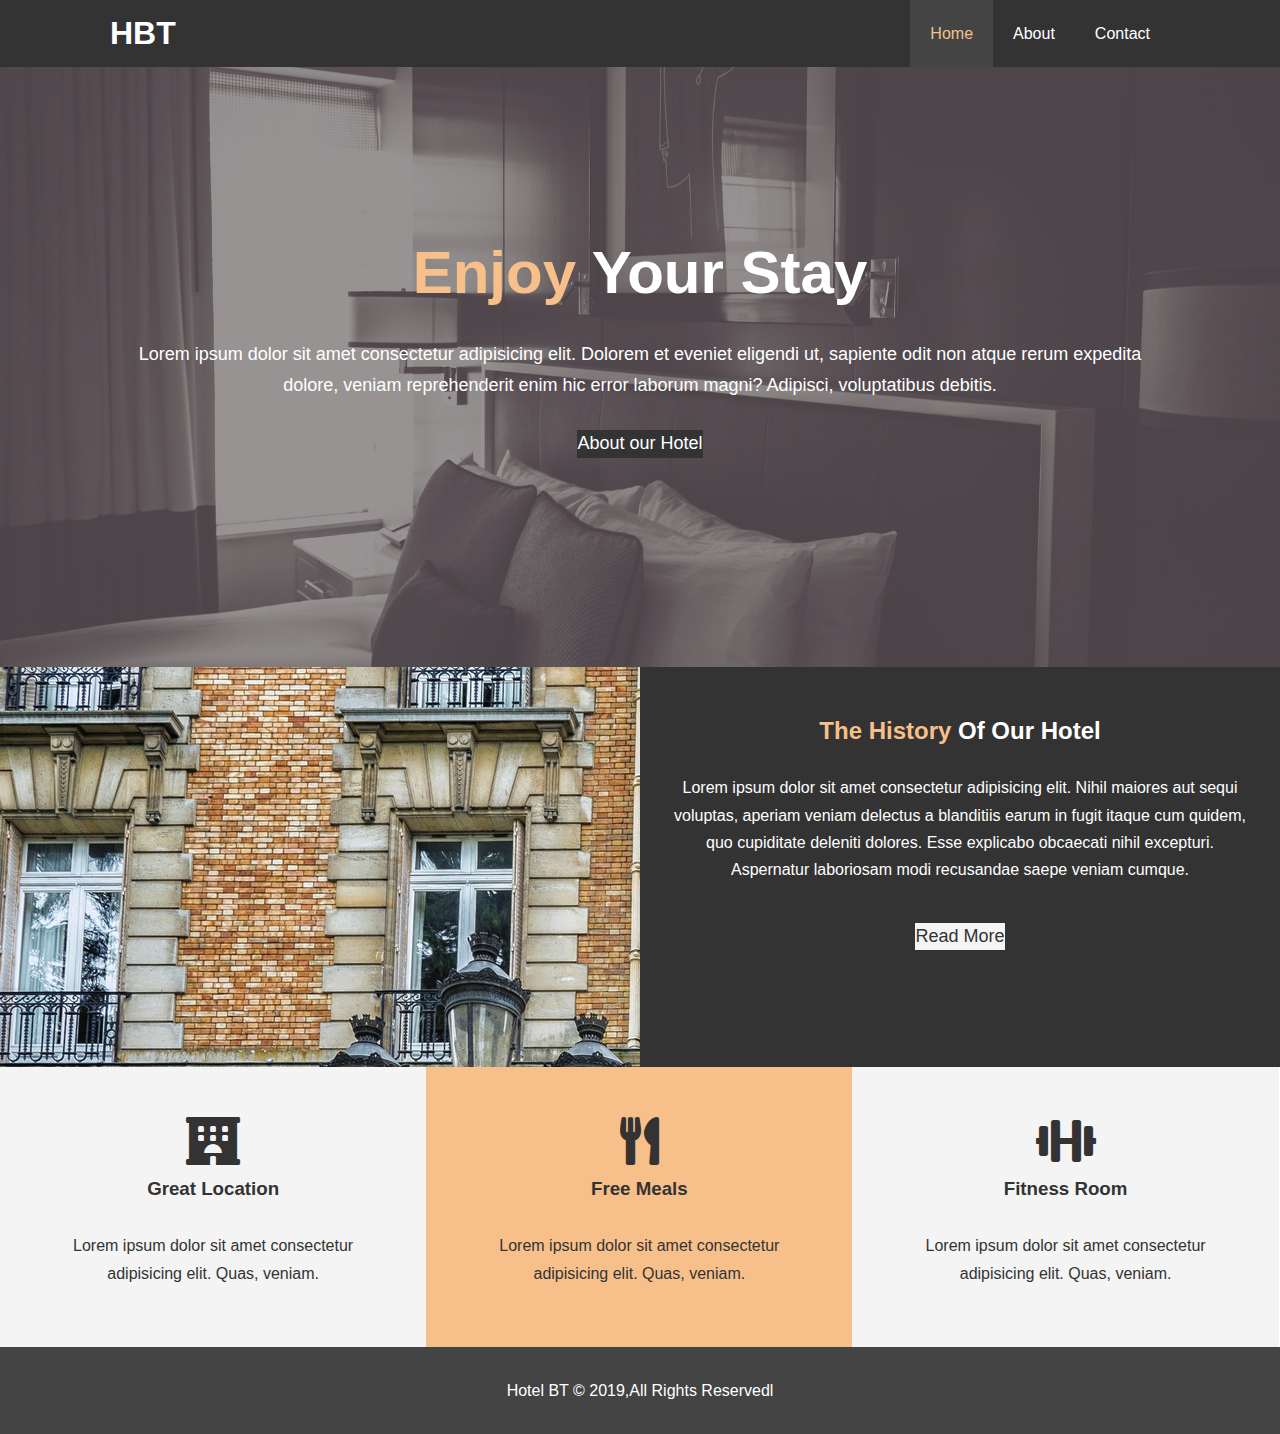
<file: index.html>
<!DOCTYPE html>
<html lang="en">
<head>
  <meta charset="UTF-8">
  <meta name="viewport" content="width=device-width, initial-scale=1.0">
  <meta http-equiv="X-UA-Compatible" content="ie=edge">
  <meta name="description" content="Welcome to the most extraordinary hotel in Boston Massachussets">
  <meta name="keywords" content="hotel,boston hotel,new england hotel">
  <link rel="stylesheet" href="/css/all.min.css">
  <link rel="stylesheet" href="css/style.css"> 
  <title>Hotel BT | Welcome</title>
</head>
<body>
  <header>
    <nav id="navbar">
      <div class="container">
      <h1 class="logo"><a href="index.html">HBT</a></h1>
      <ul>
        <li><a class="current" href="index.html">Home</a></li>
        <li><a href="about.html">About</a></li>
        <li><a href="contact.html">Contact</a></li>

      </ul>
      </div>
    </nav>

    <div id="showcase">
      <div class="container">
        <div id="showcase-content">
          <h1><span class="text-primary">Enjoy</span> Your Stay</h1>
          <p class="lead">Lorem ipsum dolor sit amet consectetur adipisicing elit. Dolorem et eveniet eligendi ut, sapiente odit non atque rerum expedita dolore, veniam reprehenderit enim hic error laborum magni? Adipisci, voluptatibus debitis.</p>
          <a class="btn" href="about.html">About our Hotel</a>
        </div>

      </div>
    </div>

  </header>

  <section id="home-info" class="bg-dark">
    <div class="info-img"></div>
    <div class="info-content">
      <h2><span class="text-primary">The History</span> Of Our Hotel</h2>
      <p>
        Lorem ipsum dolor sit amet consectetur adipisicing elit. Nihil maiores aut sequi voluptas, aperiam veniam delectus a blanditiis earum in fugit itaque cum quidem, quo cupiditate deleniti dolores. Esse explicabo obcaecati nihil excepturi. Aspernatur laboriosam modi recusandae saepe veniam cumque.

      </p>
      <a href="about.html" class="btn btn-light">Read More</a>
    </div>

  </section>

  <section id="features">
    <div class="box bg-light">
      <i class="fas fa-hotel fa-3x"></i>
      <h3>Great Location</h3>
      <p>Lorem ipsum dolor sit amet consectetur adipisicing elit. Quas, veniam.</p>

    </div>
    <div class="box bg-primary">
      <i class="fas fa-utensils fa-3x"></i>
      <h3>Free Meals</h3>
      <p>Lorem ipsum dolor sit amet consectetur adipisicing elit. Quas, veniam.</p>

    </div>
    <div class="box btn-light">
      <i class="fas fa-dumbbell fa-3x"></i>
      <h3>Fitness Room</h3>
      <p>Lorem ipsum dolor sit amet consectetur adipisicing elit. Quas, veniam.</p>

    </div>
  </section>

  <div class="clr"></div>

  <footer id="main-footer">
    <p>Hotel BT &copy; 2019,All Rights Reservedl</p>

  </footer>
  
</body>
</html>
</file>
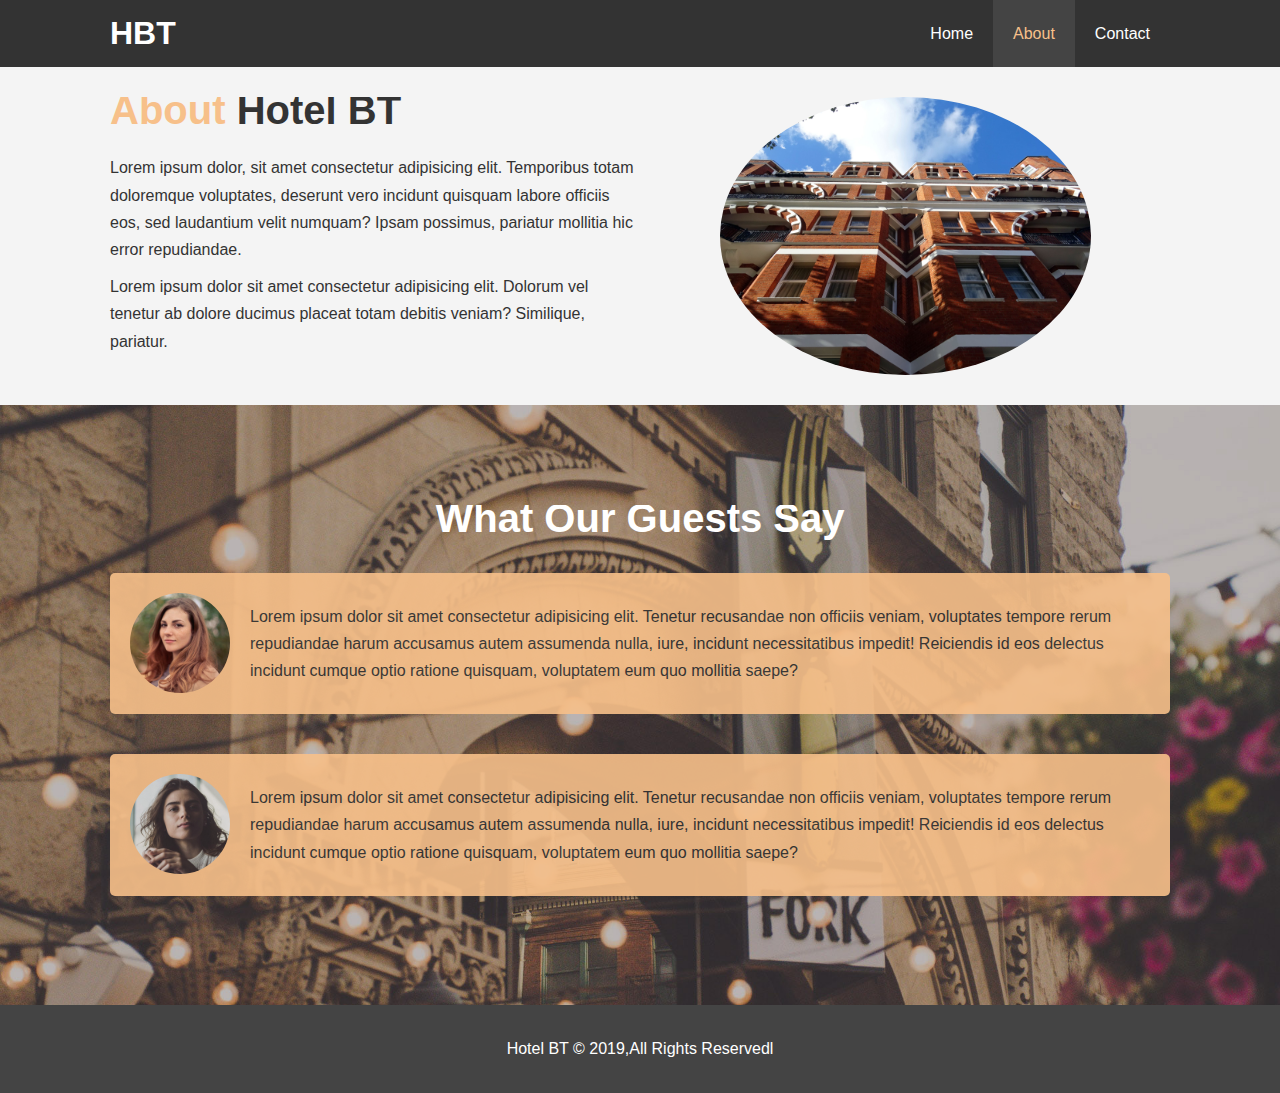
<file: about.html>
<!DOCTYPE html>
<html lang="en">
<head>
  <meta charset="UTF-8">
  <meta name="viewport" content="width=device-width, initial-scale=1.0">
  <meta http-equiv="X-UA-Compatible" content="ie=edge">
  <meta name="description" content="Welcome to the most extraordinary hotel in Boston Massachussets">
  <meta name="keywords" content="hotel,boston hotel,new england hotel">
  <link rel="stylesheet" href="css/style.css"> 
  <title>Hotel BT | About</title>
</head>
<body>
  <header>
    <nav id="navbar">
      <div class="container">
      <h1 class="logo"><a href="index.html">HBT</a></h1>
      <ul>
        <li><a href="index.html">Home</a></li>
        <li><a class="current" href="about.html">About</a></li>
        <li><a href="contact.html">Contact</a></li>

      </ul>
      </div>
    </nav>

    

  </header>

  <section id="about-info" class="bg-light py-3">
    <div class="container">
      <div class="info-left">
        <h1 class="l-heading"><span class="text-primary">About</span> Hotel BT</h1>
        <p>Lorem ipsum dolor, sit amet consectetur adipisicing elit. Temporibus totam doloremque voluptates, deserunt vero incidunt quisquam labore officiis eos, sed laudantium velit numquam? Ipsam possimus, pariatur mollitia hic error repudiandae.</p>
        <p>Lorem ipsum dolor sit amet consectetur adipisicing elit. Dolorum vel tenetur ab dolore ducimus placeat totam debitis veniam? Similique, pariatur.</p>


      </div>
      <div class="info-right">
        <img src="./img/photo-2.jpg" alt="hotel">
        

      </div>

    </div>

  </section>

  <div class="clr"></div>

  <section id="testimonials" class="py-3">
    <div class="container">
      <h2 class="l-heading">What Our Guests Say</h2>
      <div class="testimonial bg-primary">
        <img src="./img/person-1.jpg" alt="Samantha">
        <p>Lorem ipsum dolor sit amet consectetur adipisicing elit. Tenetur recusandae non officiis veniam, voluptates tempore rerum repudiandae harum accusamus autem assumenda nulla, iure, incidunt necessitatibus impedit! Reiciendis id eos delectus incidunt cumque optio ratione quisquam, voluptatem eum quo mollitia saepe?</p>

      </div>

      <div class="testimonial bg-primary">
        <img src="./img/person-2.jpg" alt="Jen">
        <p>Lorem ipsum dolor sit amet consectetur adipisicing elit. Tenetur recusandae non officiis veniam, voluptates tempore rerum repudiandae harum accusamus autem assumenda nulla, iure, incidunt necessitatibus impedit! Reiciendis id eos delectus incidunt cumque optio ratione quisquam, voluptatem eum quo mollitia saepe?</p>

        </div>

    </div>

  </section>

  <footer id="main-footer">
    <p>Hotel BT &copy; 2019,All Rights Reservedl</p>

  </footer>
  
</body>
</html>
</file>
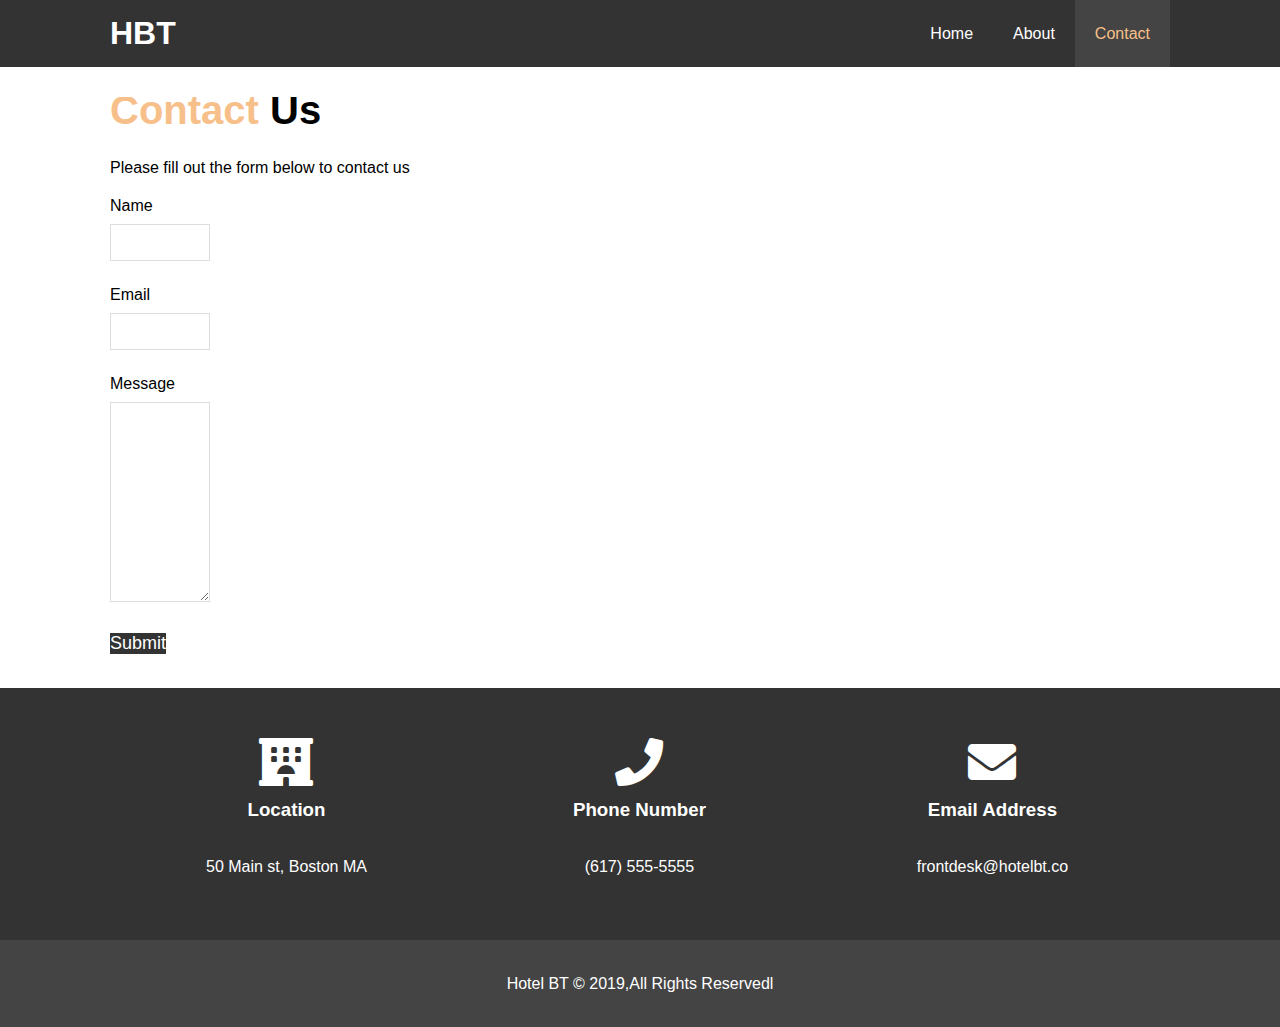
<file: contact.html>
<!DOCTYPE html>
<html lang="en">
<head>
  <meta charset="UTF-8">
  <meta name="viewport" content="width=device-width, initial-scale=1.0">
  <meta http-equiv="X-UA-Compatible" content="ie=edge">
  <meta name="description" content="Welcome to the most extraordinary hotel in Boston Massachussets">
  <meta name="keywords" content="hotel,boston hotel,new england hotel">
  <link rel="stylesheet" href="/css/all.min.css">
  <link rel="stylesheet" href="css/style.css"> 
  <title>Hotel BT | Contact</title>
</head>
<body>
  <header>
    <nav id="navbar">
      <div class="container">
      <h1 class="logo"><a href="index.html">HBT</a></h1>
      <ul>
        <li><a href="index.html">Home</a></li>
        <li><a href="about.html">About</a></li>
        <li><a class="current" href="contact.html">Contact</a></li>

      </ul>
      </div>
    </nav>

    

  </header>

  <section id="contact-form" class="py-3">
    <div class="container">
      <h1 class="l-heading"><span class="text-primary">Contact</span> Us</h1>
      <p>Please fill out the form below to contact us</p>
      <form action="process.php">
        <div class="form-group">
          <label for="name">Name</label>
          <input type="text" name="name" id="name">

        </div>
        <div class="form-group">
          <label for="email">Email</label>
          <input type="email" name="email" id="email">


        </div>

        <div class="form-group">
          <label for="message">Message</label>
          <textarea name="message" id="message"></textarea>
          

        </div>
        <button type="submit" class="btn">Submit</button>

      </form>
    </div>
  </section>

  <section id="contact-info" class="bg-dark">
    <div class="container">
      <div class="box">
        <i class="fas fa-hotel fa-3x"></i>
        <h3>Location</h3>
        <p>50 Main st, Boston MA</p>
  
      </div>
      <div class="box">
        <i class="fas fa-phone fa-3x"></i>
        <h3>Phone Number</h3>
        <p>(617) 555-5555</p>
  
      </div>
      <div class="box">
        <i class="fas fa-envelope fa-3x"></i>
        <h3>Email Address</h3>
        <p>frontdesk@hotelbt.co</p>
  
      </div>

    </div>
  </section>

  


  <footer id="main-footer">
    <p>Hotel BT &copy; 2019,All Rights Reservedl</p>

  </footer>
  
</body>
</html>
</file>
<file: css/style.css>
/* Reset */
*{
  margin: 0;
  padding: 0;
  box-sizing: border-box;
}

/* Main Styling */
html,body{
  font-family: 'Segoe UI', Tahoma, Geneva, Verdana, sans-serif;
  line-height: 1.7em;
} 

a{
  color: #333;
  text-decoration: none;
}

h1,h2,h3{
  padding-bottom: 20px;
}

p{
  margin: 10px 0;
}

/* Utility Classes */
.container{
  margin: auto;
  max-width: 1100px;
  overflow: auto;
  padding: 0 20px;
}

.text-primary{
  color: #f7c08a;
}

.lead{
  font-size: 18px;

}

.btn{
  display: inline-block;
  font-size: 18px;
  color: #fff;
  background: #333;
  padding: 20 px 20px;
  border: none;
  cursor: pointer;
}

.btn:hover{
  background: #f7c08a;
  color: #333;
}

.btn-light{
  background: #f4f4f4;
  color: #333;
}

.bg-dark{
  background: #333;
  color: #fff;
}

.bg-light{
  background: #f4f4f4;
  color: #333;
}

.bg-primary{
  color: #333;
  background: #f7c08a;
}

.clr{
  clear:both;
}

/* Heading */
.l-heading{
  font-size: 40px;
}

/* Padding */
.py-1 {padding: 10px 0; }
.py-2 {padding: 20px 0; }
.py-3 {padding: 30px 0; }


/* Navbar */

#navbar {
  background: #333;
  color: #fff;
  overflow: auto;

}

#navbar a{
  color: #fff;
}

#navbar h1{
  float: left;
  padding-top: 20px;

}

#navbar ul{
  list-style: none;
  float: right;
}

#navbar ul li{
  float: left;
}

#navbar ul li a{
  display: block;
  padding: 20px;
  text-align: center;
}

#navbar ul li a:hover,
#navbar ul li a.current {
  background: #444;
  color: #f7c08a;
}

/* Showcase */
#showcase{
  background: url('../img/showcase.jpg') no-repeat
  center center/cover;
  height: 600px;
}

#showcase #showcase-content {
  color: #fff;
  text-align: center;
  padding-top: 170px;
}

#showcase #showcase-content h1 {
  font-size: 60px;
  line-height: 1.2em;
}

#showcase #showcase-content p{
  padding-bottom: 20px;
  line-height: 1.7em;
}

/* Home Info */
#home-info{
  height: 400px;
}

#home-info .info-img{
  float: left;
  width: 50%;
  background: url('../img/photo-1.jpg');
  min-height: 100%;
}

#home-info .info-content{
  float: right;
  width: 50%;
  height: 100%;
  text-align: center;
  padding: 50px 30px;
  overflow: hidden;
}

#home-info .info-content p{
  padding-bottom: 30px;
}

/* Features */
.box{
  float: left;
  width: 33.3%;
  padding: 50px;
  text-align: center;
}

.box i{
  margin-bottom: 10px;
}

/* About Info */
#about-info .info-right{
  float: right;
  width: 50%;
  min-height: 100%;

}

#about-info .info-right img{
  display: block;
  margin: auto;
  width: 70%;
  border-radius: 50%;

}

#about-info .info-left{
  float: left;
  width: 50%;
  min-height: 100%;
}

/* Testimonials */
#testimonials{
  height: 600px;
  background: url(../img/test-bg.jpg) no-repeat
  center center/cover;
  padding-top: 100px;
}

#testimonials h2{
  color: #fff;
  text-align: center;
  padding-bottom: 40px;
}

#testimonials .testimonial{
  padding: 20px;
  margin-bottom: 40px;
  border-radius: 5px;
  opacity: 0.9;

}

#testimonials .testimonial img{
  width: 100px;
  float: left;
  margin-right: 20px;
  border-radius: 50%;
}
/* Contact Form */
#contact-form .form-group{
  margin-bottom: 20px;
}

#contact-form label{
  display: block;
  margin-bottom: 5px;
}

#contact-form input, #contact-form textarea{
  width: 100px;
  padding: 10px;
  border: 1px #ddd solid;

}

#contact-form input:focus, #contact-form textarea:focus{
  outline: none;
  border-color: #f7c08a;
}

#contact-form textarea{
  height: 200px;
}

/* Footer */
#main-footer{
  text-align: center;
  background: #444;
  color: #fff;
  padding: 20px;
}
</file>
